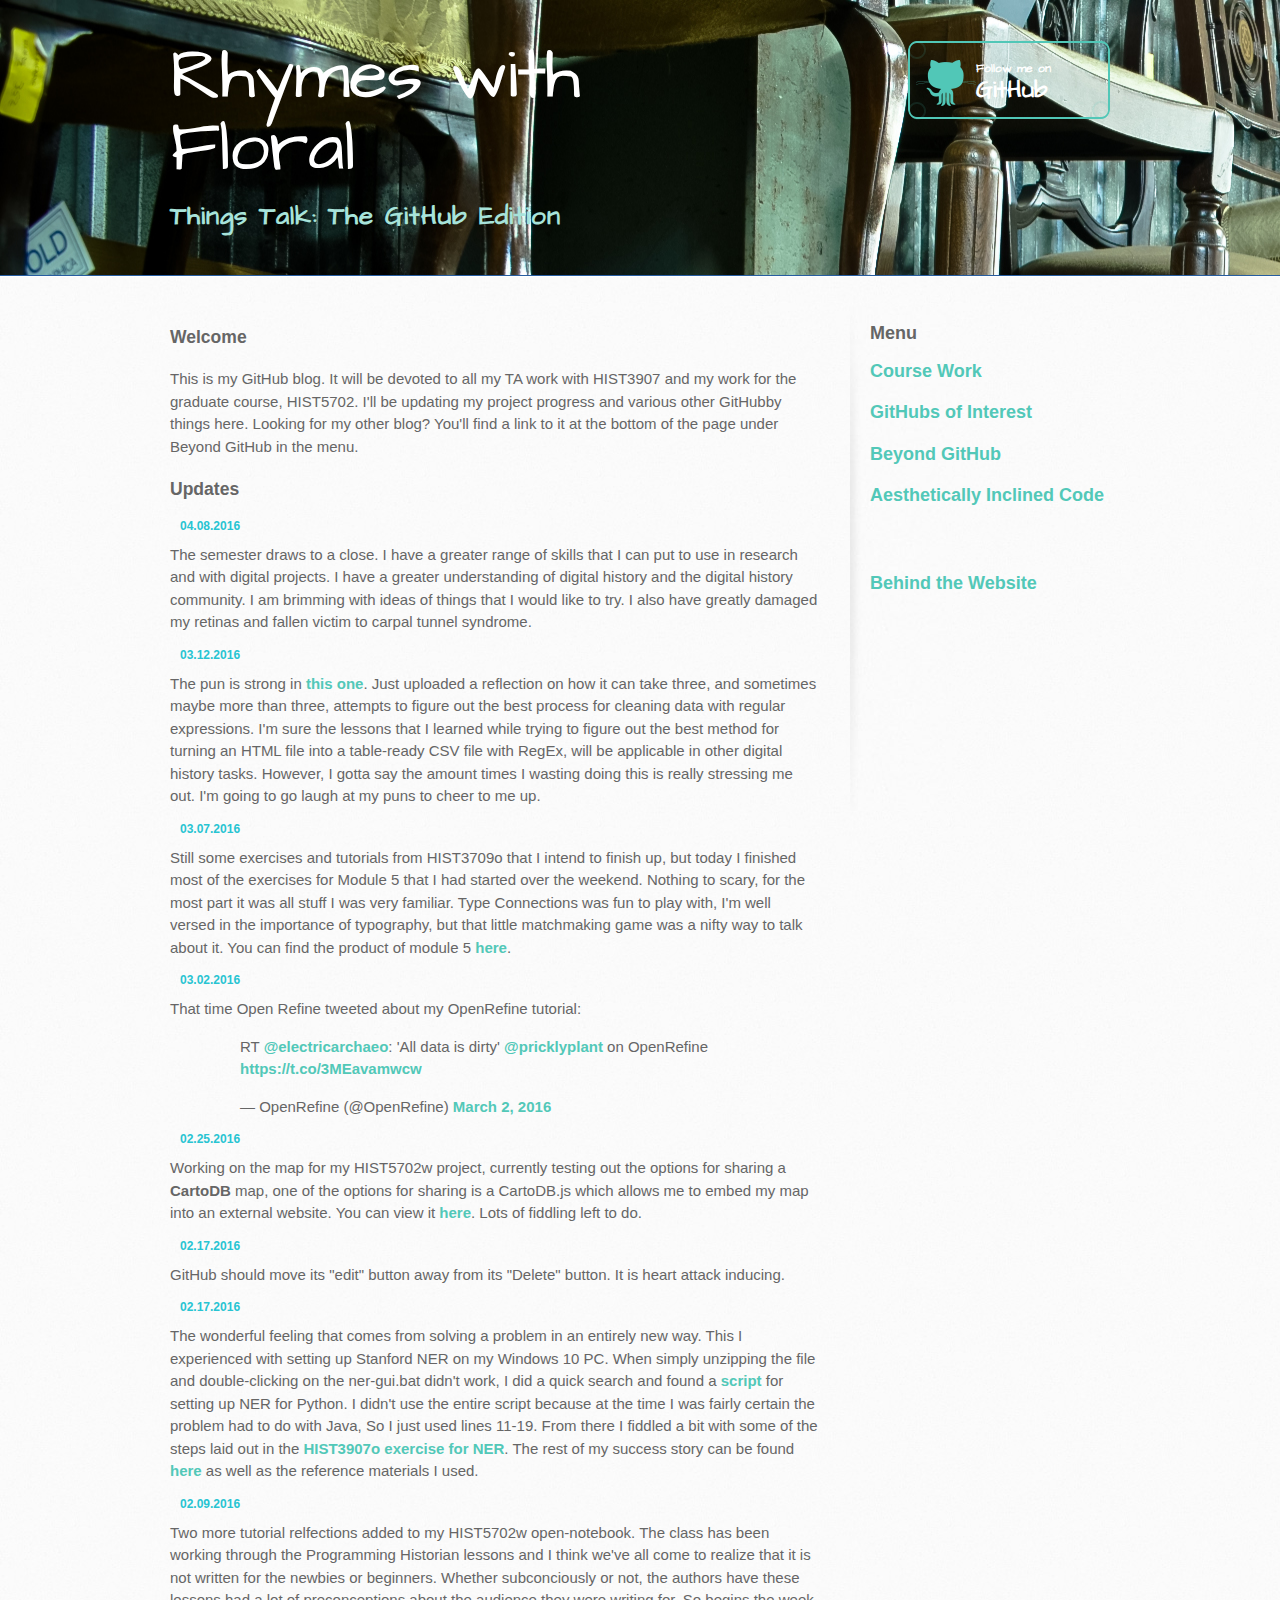
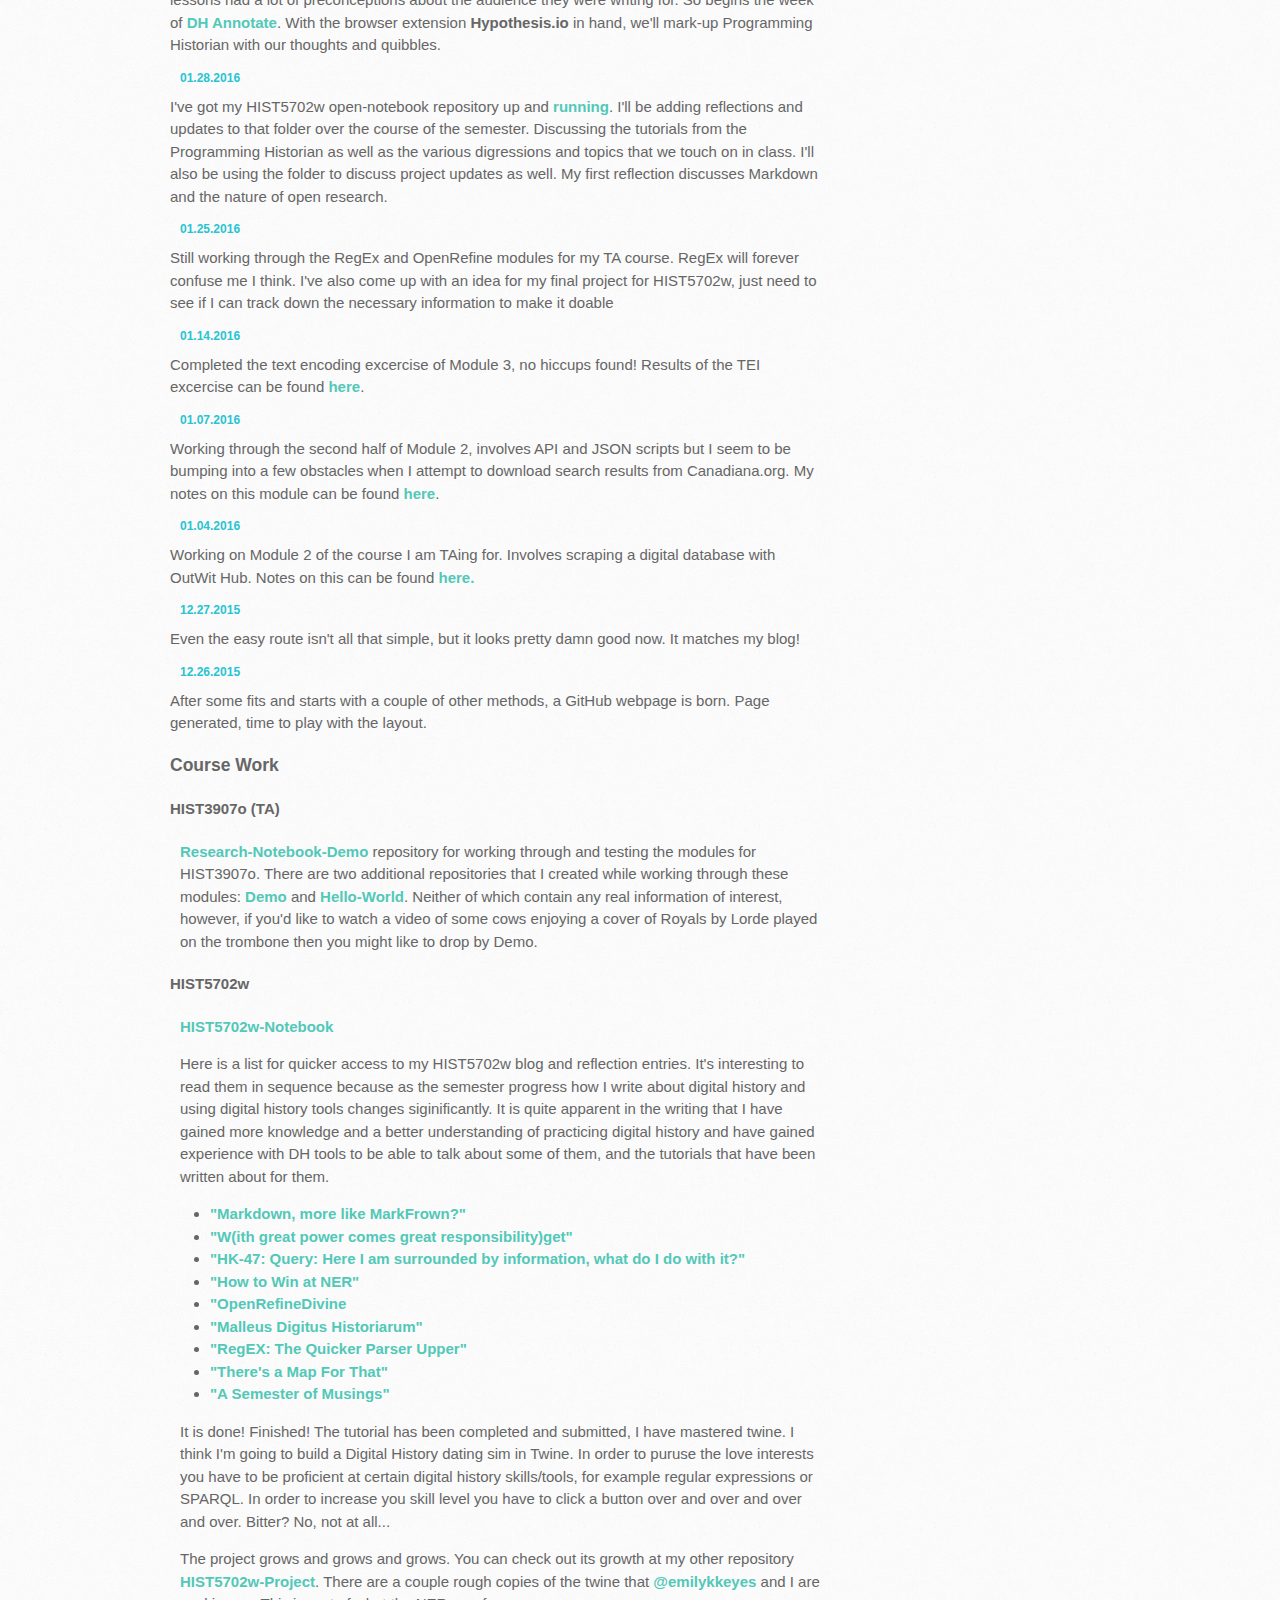
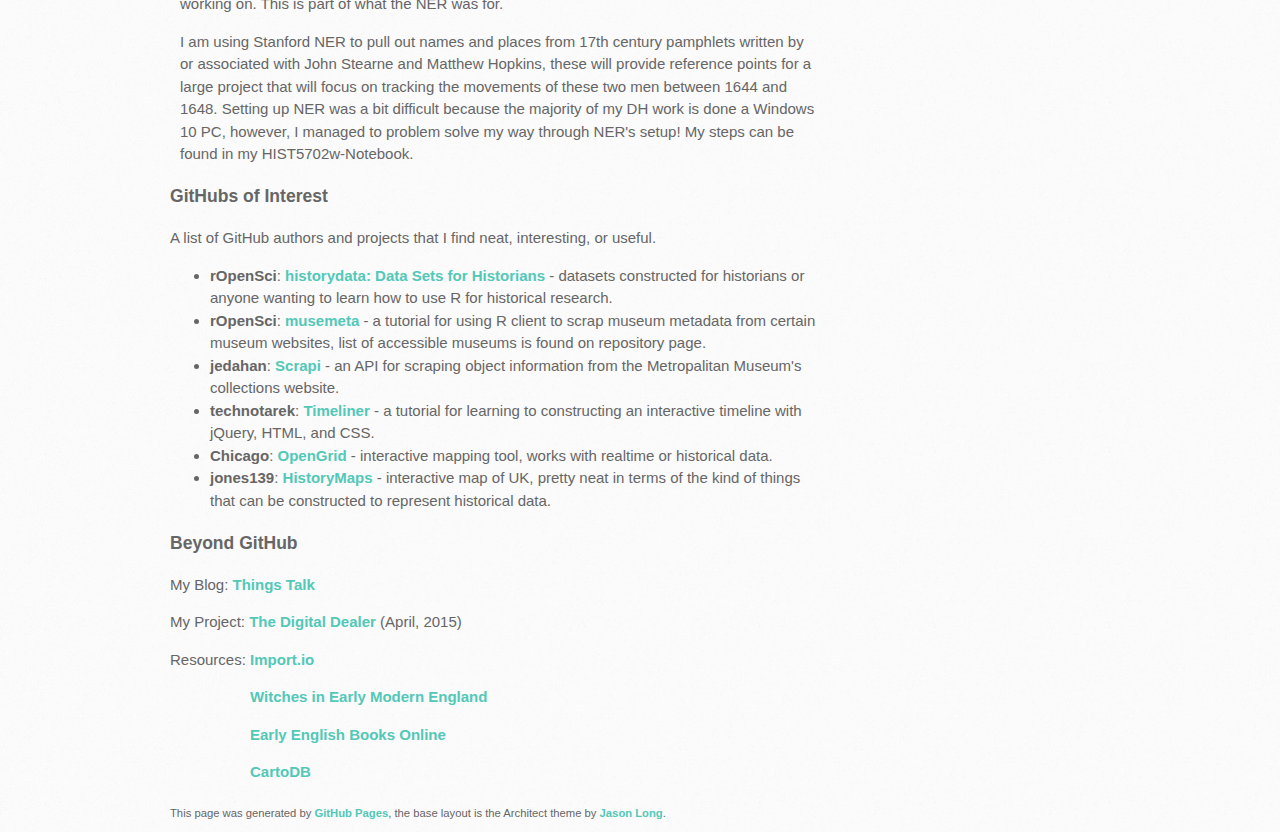
<file: index.html>
<!DOCTYPE html>
<html>
  <head>
    <meta charset='utf-8'>
    <meta http-equiv="X-UA-Compatible" content="chrome=1">
    <meta name="viewport" content="width=device-width, initial-scale=1, maximum-scale=1">
    <link href='https://fonts.googleapis.com/css?family=Architects+Daughter' rel='stylesheet' type='text/css'>
    <link rel="stylesheet" type="text/css" href="stylesheets/stylesheet.css" media="screen">
    <link rel="stylesheet" type="text/css" href="stylesheets/github-light.css" media="screen">
    <link rel="stylesheet" type="text/css" href="stylesheets/print.css" media="print">

    <!--[if lt IE 9]>
    <script src="//html5shiv.googlecode.com/svn/trunk/html5.js"></script>
    <![endif]-->

    <title>Rhymes with Floral by rhymeswithfloral</title>
  </head>

  <body>
    <header>
      <div class="inner">
        <h1>Rhymes with Floral</h1>
        <h2>Things Talk: The GitHub Edition</h2>
        <a href="https://github.com/rhymeswithfloral" class="button"><small>Follow me on</small> GitHub</a>
      </div>
    </header>

    <div id="content-wrapper">
      <div class="inner clearfix">
        <section id="main-content">
          <h3>
<a id="welcome" class="anchor" href="#welcome" aria-hidden="true"><span class="octicon octicon-link"></span></a>Welcome</h3>

<p>This is my GitHub blog. It will be devoted to all my TA work with HIST3907 and my work for the graduate course, HIST5702. I'll be updating my project progress and various other GitHubby things here. Looking for my other blog? You'll find a link to it at the bottom of the page under Beyond GitHub in the menu.</p>

<h3>
<a id="Updates" class="anchor" href="#updates" aria-hidden="true"><span class="octicon octicon-link"></span></a>Updates</h3>
  <strong><p class="update">04.08.2016</p></strong>
  <p>The semester draws to a close. I have a greater range of skills that I can put to use in research and with digital projects. I have a greater understanding of digital history and the digital history community. I am brimming with ideas of things that I would like to try. I also have greatly damaged my retinas and fallen victim to carpal tunnel syndrome.</p>
  <strong><p class="update">03.12.2016</p></strong>
  <p>The pun is strong in <a href="https://github.com/rhymeswithfloral/hist5702w_notebook/blob/master/RegEx_TheDigitalSwiffer.md">this one</a>. Just uploaded a reflection on how it can take three, and sometimes maybe more than three, attempts to figure out the best process for cleaning data with regular expressions. I'm sure the lessons that I learned while trying to figure out the best method for turning an HTML file into a table-ready CSV file with RegEx, will be applicable in other digital history tasks. However, I gotta say the amount times I wasting doing this is really stressing me out. I'm going to go laugh at my puns to cheer to me up.</p>
  <strong><p class="update">03.07.2016</p></strong>
  <p>Still some exercises and tutorials from HIST3709o that I intend to finish up, but today I finished most of the exercises for Module 5 that I had started over the weekend. Nothing to scary, for the most part it was all stuff I was very familiar. Type Connections was fun to play with, I'm well versed in the importance of typography, but that little matchmaking game was a nifty way to talk about it. You can find the product of module 5 <a href="myfontchoice2.html">here</a>.</p>
  <strong><p class="update">03.02.2016</p></strong>
  <p>That time Open Refine tweeted about my OpenRefine tutorial:</p>
  <div style="margin-left:30px;"><blockquote class="twitter-tweet" data-lang="en"><p lang="en" dir="ltr">RT <a href="https://twitter.com/electricarchaeo">@electricarchaeo</a>: &#39;All data is dirty&#39; <a href="https://twitter.com/pricklyplant">@pricklyplant</a> on OpenRefine <a href="https://t.co/3MEavamwcw">https://t.co/3MEavamwcw</a></p>&mdash; OpenRefine (@OpenRefine) <a href="https://twitter.com/OpenRefine/status/705072905449775104">March 2, 2016</a></blockquote>
<script async src="//platform.twitter.com/widgets.js" charset="utf-8"></script></div>
  <strong><p class="update">02.25.2016</p></strong>
  <p>Working on the map for my HIST5702w project, currently testing out the options for sharing a <b>CartoDB</b> map, one of the options for sharing is a CartoDB.js which allows me to embed my map into an external website. You can view it <a href="\hist5702w_cartoDB.html">here</a>. Lots of fiddling left to do.</p>
  <strong><p class="update">02.17.2016</p></strong>
  <p>GitHub should move its "edit" button away from its "Delete" button. It is heart attack inducing.</p>
  <strong><p class="update">02.17.2016</p></strong>
   <p>The wonderful feeling that comes from solving a problem in an entirely new way. This I experienced with setting up Stanford NER on my Windows 10 PC. When simply unzipping the file and double-clicking on the <i></i>ner-gui.bat</i> didn't work, I did a quick search and found a <a href="https://gist.github.com/troyane/c9355a3103ea08679baf">script</a> for setting up NER for Python. I didn't use the entire script because at the time I was fairly certain the problem had to do with Java, So I just used lines 11-19. From there I fiddled a bit with some of the steps laid out in the <a href="http://workbook.craftingdigitalhistory.ca/supporting%20materials/ner/#pc-users">HIST3907o exercise for NER</a>. The rest of my success story can be found <a href="https://github.com/rhymeswithfloral/hist5702w_notebook/WinningNER.md">here</a> as well as the reference materials I used.</p>
  <strong><p class="update">02.09.2016</p></strong>
    <p>Two more tutorial relfections added to my HIST5702w open-notebook. The class has been working through the Programming Historian lessons and I think we've all come to realize that it is not written for the newbies or beginners. Whether subconciously or not, the authors have these lessons had a lot of preconceptions about the audience they were writing for. So begins the week of <a href="http://electricarchaeology.ca/2016/02/02/can-we-fix-it-yes-we-can/" alt="Can we fix it? Yes, we can!"> DH Annotate</a>. With the browser extension <b>Hypothesis.io</b> in hand, we'll mark-up Programming Historian with our thoughts and quibbles.</p>
  <strong><p class="update">01.28.2016</p></strong>
    <p>I've got my HIST5702w open-notebook repository up and <a href="https://github.com/rhymeswithfloral/hist5702w_notebook/">running</a>. I'll be adding reflections and updates to that folder over the course of the semester. Discussing the tutorials from the Programming Historian as well as the various digressions and topics that we touch on in class. I'll also be using the folder to discuss project updates as well. My first reflection discusses Markdown and the nature of open research.</p>
  <strong><p class="update">01.25.2016</p></strong>
    <p>Still working through the RegEx and OpenRefine modules for my TA course. RegEx will forever confuse me I think. I've also come up with an idea for my final project for HIST5702w, just need to see if I can track down the necessary information to make it doable</p>
  <strong><p class="update">01.14.2016</p></strong>
    <p>Completed the text encoding excercise of Module 3, no hiccups found! Results of the TEI excercise can be found <a href="/research-notebook-demo/Module3-TEI-hist3907/Transcription_Binnsvol013-005_10.xml">here</a>.
  <strong><p class="update">01.07.2016</p></strong>
    <p>Working through the second half of Module 2, involves API and JSON scripts but I seem to be bumping into a few obstacles when I attempt to download search results from Canadiana.org. My notes on this module can be found <a href="http://rhymeswithfloral.github.io/CanadianaAPI_notes.html">here</a>.</p>
  <strong><p class="update">01.04.2016</p></strong>
    <p>Working on Module 2 of the course I am TAing for. Involves scraping a digital database with OutWit Hub. Notes on this can be found <a href="CWGCRecordSearch_notes.html">here.</a></p>
  <strong><p class="update">12.27.2015</p></strong>
    <p>Even the easy route isn't all that simple, but it looks pretty damn good now. It matches my blog!</p>
  <strong><p class="update">12.26.2015</p></strong>
    <p>After some fits and starts with a couple of other methods, a GitHub webpage is born. Page generated, time to play with the layout.</p>

<h3>
<a id="course-work" class="anchor" href="#course-work" aria-hidden="true"><span class="octicon octicon-link"></span></a>Course Work</h3>
  <h4>HIST3907o (TA)</h4>
    <p class="work"><a href="https://github.com/rhymeswithfloral/research-notebook-demo">Research-Notebook-Demo</a> repository for working through and testing the modules for HIST3907o. There are two additional repositories that I created while working through these modules: <a href="https://github.com/rhymeswithfloral/demo">Demo</a> and <a href="https://github.com/rhymeswithfloral/hello-world">Hello-World</a>. Neither of which contain any real information of interest, however, if you'd like to watch a video of some cows enjoying a cover of Royals by Lorde played on the trombone then you might like to drop by Demo.</p>
  <h4>HIST5702w</h4>
    <p class="work"><a href="https://github.com/rhymeswithfloral/hist5702w_notebook/">HIST5702w-Notebook</a></p>
    <p class="work">Here is a list for quicker access to my HIST5702w blog and reflection entries. It's interesting to read them in sequence because as the semester progress how I write about digital history and using digital history tools changes siginificantly. It is quite apparent in the writing that I have gained more knowledge and a better understanding of practicing digital history and have gained experience with DH tools to be able to talk about some of them, and the tutorials that have been written about for them.
    <ul>
      <li><a href="https://github.com/rhymeswithfloral/hist5702w_notebook/blob/master/TutReflection_1.md">"Markdown, more like MarkFrown?"</a></li>
      <li><a href="https://github.com/rhymeswithfloral/hist5702w_notebook/blob/master/TutReflection_2.md">"W(ith great power comes great responsibility)get"</a></li>
      <li><a href="https://github.com/rhymeswithfloral/hist5702w_notebook/blob/master/TutReflection_3_withSWKOTOR.md">"HK-47: Query: Here I am surrounded by information, what do I do with it?"</a></li>
      <li><a href="https://github.com/rhymeswithfloral/hist5702w_notebook/blob/master/WinningNER.md">"How to Win at NER"</a></li>
      <li><a href="https://github.com/rhymeswithfloral/hist5702w_notebook/blob/master/TutReflection_4.md">"Open<strikeout>Refine</strikeout>Divine</a></li>
      <li><a href="https://github.com/rhymeswithfloral/hist5702w_notebook/blob/master/Reflections_5.md">"Malleus Digitus Historiarum"</a></li>
      <li><a href="https://github.com/rhymeswithfloral/hist5702w_notebook/blob/master/RegEx_TheDigitalSwiffer.md">"RegEX: The Quicker Parser Upper"</a></li>
      <li><a href="https://github.com/rhymeswithfloral/hist5702w_notebook/blob/master/MapForThat.md">"There's a Map For That"</a></li>
      <li><a href="https://github.com/rhymeswithfloral/hist5702w_notebook/blob/master/HIST5702w_Musings.md">"A Semester of Musings"</a></li>
    </ul>
    <p class="work">It is done! Finished! The tutorial has been completed and submitted, I have mastered twine. I think I'm going to build a Digital History dating sim in Twine. In order to puruse the love interests you have to be proficient at certain digital history skills/tools, for example regular expressions or SPARQL. In order to increase you skill level you have to click a button over and over and over and over. Bitter? No, not at all...</p> 
    <p class="work">The project grows and grows and grows. You can check out its growth at my other repository <a href="https://github.com/rhymeswithfloral/hist5702w_project">HIST5702w-Project</a>. There are a couple rough copies of the twine that <a href="https://github.com/emilykkeyes">@emilykkeyes</a> and I are working on. This is part of what the NER was for.</p>
    <p class="work">I am using Stanford NER to pull out names and places from 17th century pamphlets written by or associated with John Stearne and Matthew Hopkins, these will provide reference points for a large project that will focus on tracking the movements of these two men between 1644 and 1648. Setting up NER was a bit difficult because the majority of my DH work is done a Windows 10 PC, however, I managed to problem solve my way through NER's setup! My steps can be found in my HIST5702w-Notebook.</p>
<h3>
<a id="interesting-projects" class="anchor" href="#interesting-projects" aria-hidden="true"><span class="octicon octicon-link"></span></a>GitHubs of Interest</h3>
    <p>A list of GitHub authors and projects that I find neat, interesting, or useful.</p>
<ul>
<li><b>rOpenSci</b>: <a href="https://github.com/ropensci/historydata">historydata: Data Sets for Historians</a> - datasets constructed for historians or anyone wanting to learn how to use R for historical research.</li>
<li><b>rOpenSci</b>: <a href="https://github.com/ropensci/musemeta">musemeta</a> - a tutorial for using R client to scrap museum metadata from certain museum websites, list of accessible museums is found on repository page.</li>
<li><b>jedahan</b>: <a href="https://github.com/jedahan/collections-api">Scrapi</a> - an API for scraping object information from the Metropalitan Museum's collections website.</li>
<li><b>technotarek</b>: <a href="https://github.com/technotarek/timeliner">Timeliner</a> - a tutorial for learning to constructing an interactive timeline with jQuery, HTML, and CSS.</li>
<li><b>Chicago</b>: <a href="https://github.com/Chicago/opengrid">OpenGrid</a> - interactive mapping tool, works with realtime or historical data.</li>
<li><b>jones139</b>: <a href="https://github.com/jones139/HistoryMap">HistoryMaps</a> - interactive map of UK, pretty neat in terms of the kind of things that can be constructed to represent historical data.</li></ul>
<h3>
<a id="beyond" class="anchor" href="#beyond" aria-hidden="true"><span class="octicon octicon-link"></span></a>Beyond GitHub</h3>

    <p>My Blog: <a href="http://thingstalk.wordpress.com">Things Talk</a></p>
    <p>My Project: <a href="https://hist4805digitaldealer.wordpress.com/">The Digital Dealer</a> (April, 2015)</p>
    <p>Resources: <a href="http://import.io">Import.io</a></p>
    <p style="padding-left:80px;"><a href="http://witching.org/">Witches in Early Modern England</a></p>
    <p style="padding-left:80px;"><a href="http://eebo.chadwyck.com/home">Early English Books Online</a></p>
    <p style="padding-left:80px;"><a href="https://cartodb.com/">CartoDB</a></p>
<footer>
  <section id="footer">
              <sub>This page was generated by <a href="https://pages.github.com">GitHub Pages</a>, the base layout is the Architect theme by <a href="https://twitter.com/jasonlong">Jason Long</a>.</p>
</footer>
        </section>
        <aside id="sidebar">
          <h2> Menu </h2>
          <h2><p><a href="/#course-work">Course Work</a></p>
          <p><a href="/#interesting-projects">GitHubs of Interest</a></p>
          <p><a href="/#beyond">Beyond GitHub</a></p>
          <p><a href="myfontchoice2.html">Aesthetically Inclined Code</a></p>
          <br>
          <br>
          <p><a href="https://github.com/rhymeswithfloral/rhymeswithfloral.github.io">Behind the Website</a></p></h2>
   </aside>
        </div>
    </div>


  </body>
</html>
</file>
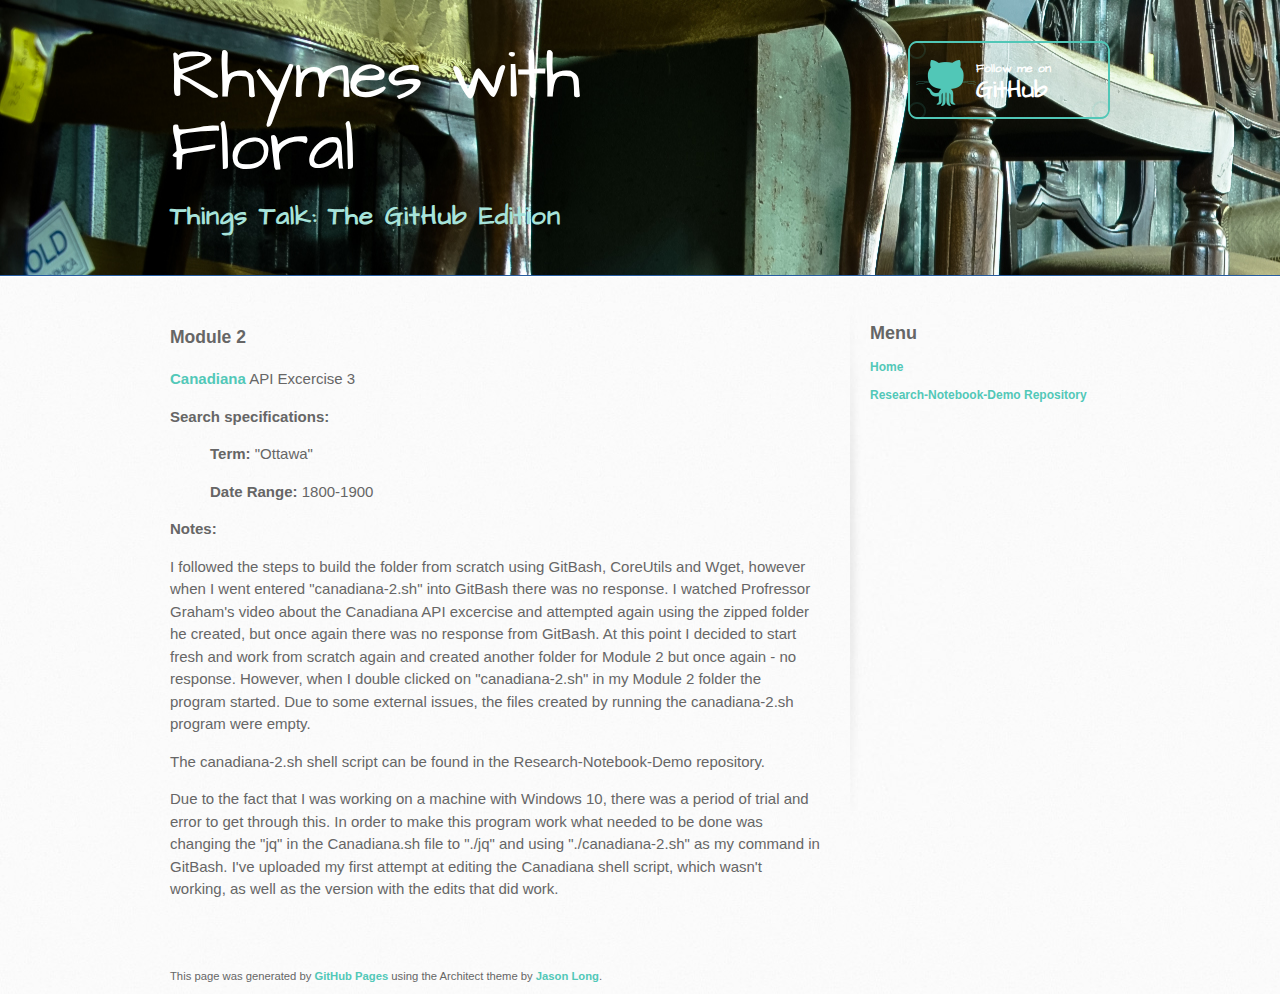
<file: CanadianaAPI_notes.html>
<!DOCTYPE html>
<html>
  <head>
    <meta charset='utf-8'>
    <meta http-equiv="X-UA-Compatible" content="chrome=1">
    <meta name="viewport" content="width=device-width, initial-scale=1, maximum-scale=1">
    <link href='https://fonts.googleapis.com/css?family=Architects+Daughter' rel='stylesheet' type='text/css'>
    <link rel="stylesheet" type="text/css" href="stylesheets/stylesheet.css" media="screen">
    <link rel="stylesheet" type="text/css" href="stylesheets/github-light.css" media="screen">
    <link rel="stylesheet" type="text/css" href="stylesheets/print.css" media="print">

    <!--[if lt IE 9]>
    <script src="//html5shiv.googlecode.com/svn/trunk/html5.js"></script>
    <![endif]-->

    <title>Rhymes with Floral by rhymeswithfloral</title>
  </head>

  <body>
    <header>
      <div class="inner">
        <h1>Rhymes with Floral</h1>
        <h2>Things Talk: The GitHub Edition</h2>
        <a href="https://github.com/rhymeswithfloral" class="button"><small>Follow me on</small> GitHub</a>
      </div>
    </header>
    <div id="content-wrapper">
      <div class="inner clearfix">
        <section id="main-content">
          <h3>Module 2</h3>
            <p><strong><a href="http://eco.canadiana.ca/"<strong>Canadiana</strong></a> API Excercise 3</p>
            <p><strong>Search specifications:</strong></p>
              <p style="margin-left: 40px"><strong>Term:</strong> "Ottawa"</p>
              <p style="margin-left: 40px"><strong>Date Range:</strong> 1800-1900</p>
        <p><strong>Notes:</strong></p>
        <p>I followed the steps to build the folder from scratch using GitBash, CoreUtils and Wget, however when I went entered "canadiana-2.sh" into GitBash there was no response.
        I watched Profressor Graham's video about the Canadiana API excercise and attempted again using the zipped folder he created, but once again there was no response from GitBash.
        At this point I decided to start fresh and work from scratch again and created another folder for Module 2 but once again - no response.
        However, when I double clicked on "canadiana-2.sh" in my Module 2 folder the program started. Due to some external issues, the files created by running the canadiana-2.sh program were empty.</p>
        <p>The canadiana-2.sh shell script can be found in the Research-Notebook-Demo repository.</p>
        <p>Due to the fact that I was working on a machine with Windows 10, there was a period of trial and error to get through this.
        In order to make this program work what needed to be done was changing the "jq" in the Canadiana.sh file to "./jq" and using "./canadiana-2.sh" as my command in GitBash.
        I've uploaded my first attempt at editing the Canadiana shell script, which wasn't working, as well as the version with the edits that did work.</p>
        <br>
        <br>

        <footer>
          <section id="footer">
                      <sub>This page was generated by <a href="https://pages.github.com">GitHub Pages</a> using the Architect theme by <a href="https://twitter.com/jasonlong">Jason Long</a>.</p></sub>
                  </section>
        </footer>
                </section>
                <aside id="sidebar">
                  <h2> Menu </h2>
                    <a href="http://rhymeswithfloral.github.io/index.html"<p>Home</p></a>
                    <a href="https://github.com/rhymeswithfloral/research-notebook-demo.git"><p>Research-Notebook-Demo Repository</p></a>
           </aside>
                </div>
            </div>


          </body>
        </html>
</file>
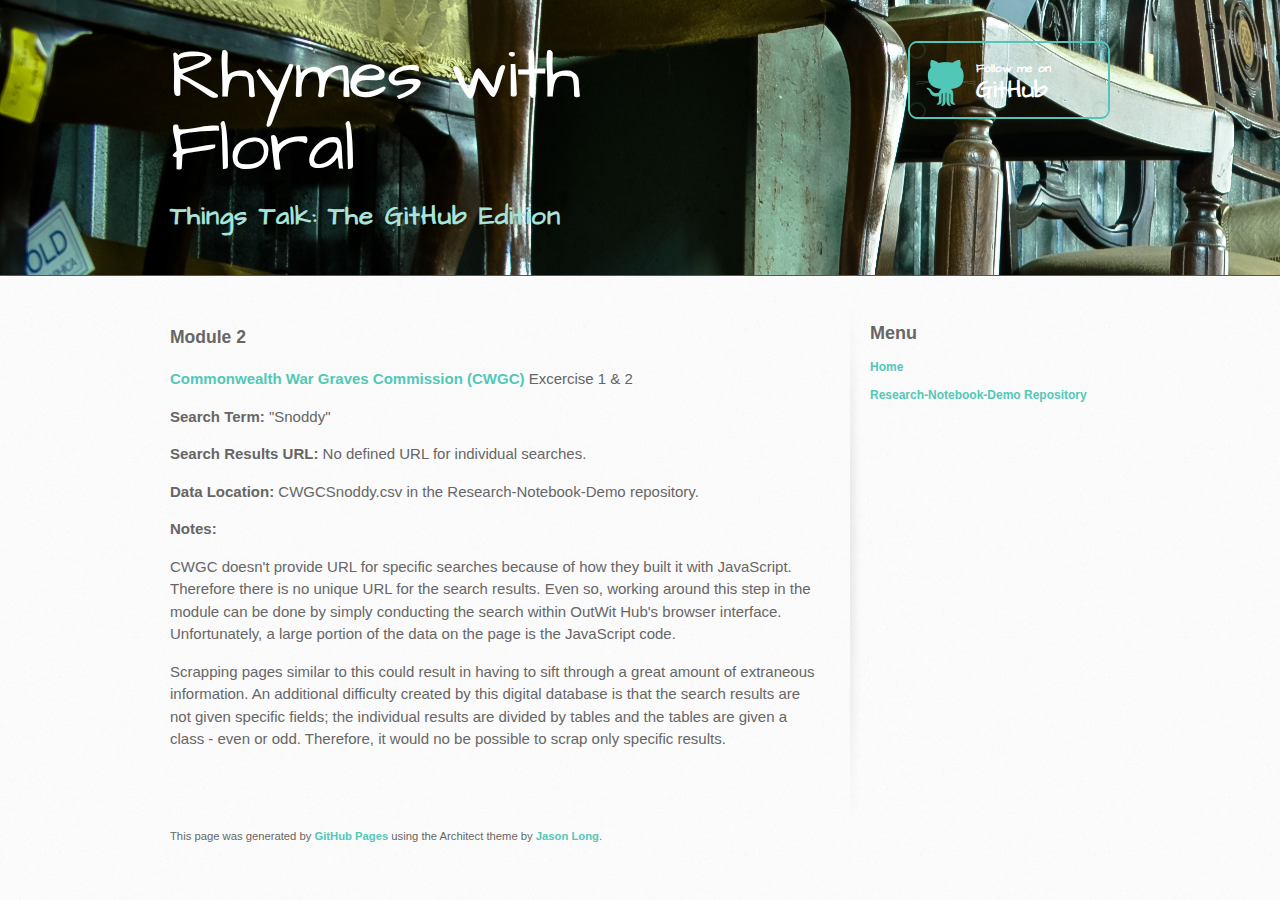
<file: CWGCRecordSearch_notes.html>
<html>
<head>
  <meta charset='utf-8'>
  <meta http-equiv="X-UA-Compatible" content="chrome=1">
  <meta name="viewport" content="width=device-width, initial-scale=1, maximum-scale=1">
  <link href='https://fonts.googleapis.com/css?family=Architects+Daughter' rel='stylesheet' type='text/css'>
  <link rel="stylesheet" type="text/css" href="stylesheets/stylesheet.css" media="screen">
  <link rel="stylesheet" type="text/css" href="stylesheets/github-light.css" media="screen">
  <link rel="stylesheet" type="text/css" href="stylesheets/print.css" media="print">

  <!--[if lt IE 9]>
  <script src="//html5shiv.googlecode.com/svn/trunk/html5.js"></script>
  <![endif]-->
  <title></title>
</head>
<body>
  <header>
    <div class="inner">
      <h1>Rhymes with Floral</h1>
      <h2>Things Talk: The GitHub Edition</h2>
      <a href="https://github.com/rhymeswithfloral.io/index.html" class="button"><small>Follow me on</small> GitHub</a>
    </div>
  </header>
  <div id="content-wrapper">
    <div class="inner clearfix">
      <section id="main-content">
        <h3>
<p>Module 2</p></h3>
<p><strong><a href="http://www.cwgc.org/find-war-dead.aspx"<strong>Commonwealth War Graves Commission (CWGC)</strong></a> Excercise 1 & 2</p>
<p><strong>Search Term:</strong> "Snoddy"</p>
<p><strong>Search Results URL:</strong> No defined URL for individual searches.</p>
<p><strong>Data Location:</strong> CWGCSnoddy.csv in the Research-Notebook-Demo repository.</p>


<p><strong>Notes:</strong></p>
<p>CWGC doesn't provide URL for specific searches because of how they built it with JavaScript. Therefore there is no unique URL for the search results. Even so, working around this step in the module can be done by simply conducting the search within OutWit Hub's browser interface. Unfortunately, a large portion of the data on the page is the JavaScript code.</p>
<p>Scrapping pages similar to this could result in having to sift through a great amount of extraneous information. An additional difficulty created by this digital database is that the search results are not given specific fields; the individual results are divided by tables and the tables are given a class - even or odd. Therefore, it would no be possible to scrap only specific results.</p>
<br>
<br>
<br>
<footer>
  <section id="footer">
              <sub>This page was generated by <a href="https://pages.github.com">GitHub Pages</a> using the Architect theme by <a href="https://twitter.com/jasonlong">Jason Long</a>.</p></sub>
</section>
</footer>
</section>
<aside id="sidebar">
  <h2> Menu </h2>
  <a href="http://rhymeswithfloral.github.io/index.html"<p>Home</p></a>
  <a href="https://github.com/rhymeswithfloral/research-notebook-demo.git"><p>Research-Notebook-Demo Repository</p></a>
</aside>
</div>
</div>


</body>
</html>
</file>
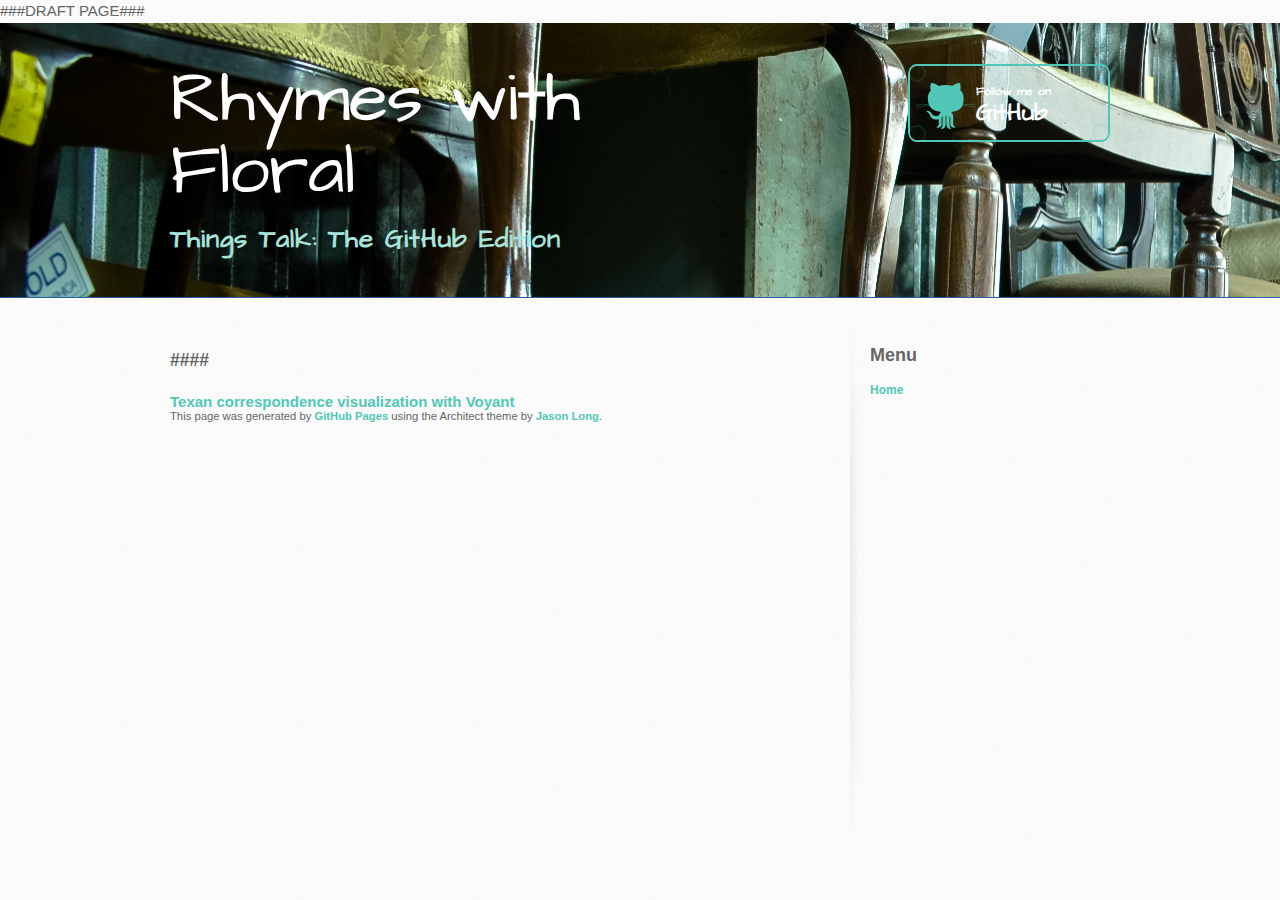
<file: TexanCorrespondence.html>
###DRAFT PAGE###
<!DOCTYPE html>
<html>
  <head>
    <meta charset='utf-8'>
    <meta http-equiv="X-UA-Compatible" content="chrome=1">
    <meta name="viewport" content="width=device-width, initial-scale=1, maximum-scale=1">
    <link href='https://fonts.googleapis.com/css?family=Architects+Daughter' rel='stylesheet' type='text/css'>
    <link rel="stylesheet" type="text/css" href="stylesheets/stylesheet.css" media="screen">
    <link rel="stylesheet" type="text/css" href="stylesheets/github-light.css" media="screen">
    <link rel="stylesheet" type="text/css" href="stylesheets/print.css" media="print">

    <!--[if lt IE 9]>
    <script src="//html5shiv.googlecode.com/svn/trunk/html5.js"></script>
    <![endif]-->

    <title>Rhymes with Floral by rhymeswithfloral</title>
  </head>

  <body>
    <header>
      <div class="inner">
        <h1>Rhymes with Floral</h1>
        <h2>Things Talk: The GitHub Edition</h2>
        <a href="https://github.com/rhymeswithfloral" class="button"><small>Follow me on</small> GitHub</a>
      </div>
    </header>

    <div id="content-wrapper">
      <div class="inner clearfix">
        <section id="main-content">
        <h3><a id="###" class="anchor" href="#####" aria-hidden="true"><span class="octicon octicon-link"></span></a> #### </h3>
        <p>
        </p>
<a href="http://voyant-tools.org/tool/Knots/?corpus=1454010614354.6498&type=james&type=jones&type=anson&type=ashbel&type=smith&type=williams&type=williams&type=henderson&type=secretary&type=secretary&type=stewart&type=stewart&type=johnston&type=johnston&type=aberdeen&type=aberdeen&type=hamilton&type=hamilton&docId=d1453957761030.41af0265-48c7-5f85-1c74-e809c3f9d993&interval=120&startAngle=150&angleIncrement=40&typeFilter=james&typeFilter=jones&typeFilter=anson&typeFilter=smith&typeFilter=williams&typeFilter=henderson&typeFilter=secretary&typeFilter=stewart&typeFilter=johnston&typeFilter=aberdeen&typeFilter=hamilton">Texan correspondence visualization with Voyant</a>
        <footer>
          <section id="footer">
                      <sub>This page was generated by <a href="https://pages.github.com">GitHub Pages</a> using the Architect theme by <a href="https://twitter.com/jasonlong">Jason Long</a>.</p></sub>
                  </section>
        </footer>
                </section>
                <aside id="sidebar">
                  <h2> Menu </h2>
                    <a href="http://rhymeswithfloral.github.io/index.html"<p>Home</p></a>
           </aside>
                </div>
            </div>


          </body>
        </html>
</file>
<file: stylesheets/github-light.css>
/*
   Copyright 2014 GitHub Inc.

   Licensed under the Apache License, Version 2.0 (the "License");
   you may not use this file except in compliance with the License.
   You may obtain a copy of the License at

       http://www.apache.org/licenses/LICENSE-2.0

   Unless required by applicable law or agreed to in writing, software
   distributed under the License is distributed on an "AS IS" BASIS,
   WITHOUT WARRANTIES OR CONDITIONS OF ANY KIND, either express or implied.
   See the License for the specific language governing permissions and
   limitations under the License.

*/

.pl-c /* comment */ {
  color: #969896;
}

.pl-c1      /* constant, markup.raw, meta.diff.header, meta.module-reference, meta.property-name, support, support.constant, support.variable, variable.other.constant */,
.pl-s .pl-v /* string variable */ {
  color: #0086b3;
}

.pl-e  /* entity */,
.pl-en /* entity.name */ {
  color: #795da3;
}

.pl-s .pl-s1 /* string source */,
.pl-smi      /* storage.modifier.import, storage.modifier.package, storage.type.java, variable.other, variable.parameter.function */ {
  color: #333;
}

.pl-ent /* entity.name.tag */ {
  color: #63a35c;
}

.pl-k /* keyword, storage, storage.type */ {
  color: #a71d5d;
}

.pl-pds              /* punctuation.definition.string, string.regexp.character-class */,
.pl-s                /* string */,
.pl-s .pl-pse .pl-s1 /* string punctuation.section.embedded source */,
.pl-sr               /* string.regexp */,
.pl-sr .pl-cce       /* string.regexp constant.character.escape */,
.pl-sr .pl-sra       /* string.regexp string.regexp.arbitrary-repitition */,
.pl-sr .pl-sre       /* string.regexp source.ruby.embedded */ {
  color: #183691;
}

.pl-v /* variable */ {
  color: #ed6a43;
}

.pl-id /* invalid.deprecated */ {
  color: #b52a1d;
}

.pl-ii /* invalid.illegal */ {
  background-color: #b52a1d;
  color: #f8f8f8;
}

.pl-sr .pl-cce /* string.regexp constant.character.escape */ {
  color: #63a35c;
  font-weight: bold;
}

.pl-ml /* markup.list */ {
  color: #693a17;
}

.pl-mh        /* markup.heading */,
.pl-mh .pl-en /* markup.heading entity.name */,
.pl-ms        /* meta.separator */ {
  color: #1d3e81;
  font-weight: bold;
}

.pl-mq /* markup.quote */ {
  color: #008080;
}

.pl-mi /* markup.italic */ {
  color: #333;
  font-style: italic;
}

.pl-mb /* markup.bold */ {
  color: #333;
  font-weight: bold;
}

.pl-md /* markup.deleted, meta.diff.header.from-file */ {
  background-color: #ffecec;
  color: #bd2c00;
}

.pl-mi1 /* markup.inserted, meta.diff.header.to-file */ {
  background-color: #eaffea;
  color: #55a532;
}

.pl-mdr /* meta.diff.range */ {
  color: #795da3;
  font-weight: bold;
}

.pl-mo /* meta.output */ {
  color: #1d3e81;
}
</file>
<file: stylesheets/print.css>
html, body, div, span, applet, object, iframe,
h1, h2, h3, h4, h5, h6, p, blockquote, pre,
a, abbr, acronym, address, big, cite, code,
del, dfn, em, img, ins, kbd, q, s, samp,
small, strike, strong, sub, sup, tt, var,
b, u, i, center,
dl, dt, dd, ol, ul, li,
fieldset, form, label, legend,
table, caption, tbody, tfoot, thead, tr, th, td,
article, aside, canvas, details, embed,
figure, figcaption, footer, header, hgroup,
menu, nav, output, ruby, section, summary,
time, mark, audio, video {
  padding: 0;
  margin: 0;
  font: inherit;
  font-size: 100%;
  vertical-align: baseline;
  border: 0;
}
/* HTML5 display-role reset for older browsers */
article, aside, details, figcaption, figure,
footer, header, hgroup, menu, nav, section {
  display: block;
}
body {
  line-height: 1;
}
ol, ul {
  list-style: none;
}
blockquote, q {
  quotes: none;
}
blockquote:before, blockquote:after,
q:before, q:after {
  content: '';
  content: none;
}
table {
  border-spacing: 0;
  border-collapse: collapse;
}
body {
  font-family: 'Helvetica Neue', Helvetica, Arial, serif;
  font-size: 13px;
  line-height: 1.5;
  color: #000;
}

a {
  font-weight: bold;
  color: #d5000d;
}

header {
  padding-top: 35px;
  padding-bottom: 10px;
}

header h1 {
  font-size: 48px;
  font-weight: bold;
  line-height: 1.2;
  color: #303030;
  letter-spacing: -1px;
}

header h2 {
  font-size: 24px;
  font-weight: normal;
  line-height: 1.3;
  color: #aaa;
  letter-spacing: -1px;
}
#downloads {
  display: none;
}
#main_content {
  padding-top: 20px;
}

code, pre {
  margin-bottom: 30px;
  font-family: Monaco, "Bitstream Vera Sans Mono", "Lucida Console", Terminal;
  font-size: 12px;
  color: #222;
}

code {
  padding: 0 3px;
}

pre {
  padding: 20px;
  overflow: auto;
  border: solid 1px #ddd;
}
pre code {
  padding: 0;
}

ul, ol, dl {
  margin-bottom: 20px;
}


/* COMMON STYLES */

table {
  width: 100%;
  border: 1px solid #ebebeb;
}

th {
  font-weight: 500;
}

td {
  font-weight: 300;
  text-align: center;
  border: 1px solid #ebebeb;
}

form {
  padding: 20px;
  background: #f2f2f2;

}


/* GENERAL ELEMENT TYPE STYLES */

h1 {
  font-size: 2.8em;
}

h2 {
  margin-bottom: 8px;
  font-size: 22px;
  font-weight: bold;
  color: #303030;
}

h3 {
  margin-bottom: 8px;
  font-size: 18px;
  font-weight: bold;
  color: #d5000d;
}

h4 {
  font-size: 16px;
  font-weight: bold;
  color: #303030;
}

h5 {
  font-size: 1em;
  color: #303030;
}

h6 {
  font-size: .8em;
  color: #303030;
}

p {
  margin-bottom: 20px;
  font-weight: 300;
}

a {
  text-decoration: none;
}

p a {
  font-weight: 400;
}

blockquote {
  padding: 0 0 0 30px;
  margin-bottom: 20px;
  font-size: 1.6em;
  border-left: 10px solid #e9e9e9;
}

ul li {
  padding-left: 20px;
  list-style-position: inside;
  list-style: disc;
}

ol li {
  padding-left: 3px;
  list-style-position: inside;
  list-style: decimal;
}

dl dd {
  font-style: italic;
  font-weight: 100;
}

footer {
  padding-top: 20px;
  padding-bottom: 30px;
  margin-top: 40px;
  font-size: 13px;
  color: #aaa;
}

footer a {
  color: #666;
}

/* MISC */
.clearfix:after {
  display: block;
  height: 0;
  clear: both;
  visibility: hidden;
  content: '.';
}

.clearfix {display: inline-block;}
* html .clearfix {height: 1%;}
.clearfix {display: block;}
</file>
<file: stylesheets/stylesheet.css>
/*! normalize.css v3.0.2 | MIT License | git.io/normalize */

/**
 * 1. Set default font family to sans-serif.
 * 2. Prevent iOS text size adjust after orientation change, without disabling
 *    user zoom.
 */

html {
  font-family: sans-serif; /* 1 */
  -webkit-text-size-adjust: 100%; /* 2 */
  -ms-text-size-adjust: 100%; /* 2 */
}

/**
 * Remove default margin.
 */

body {
  margin: 0;
}

/* HTML5 display definitions
   ========================================================================== */

/**
 * Correct `block` display not defined for any HTML5 element in IE 8/9.
 * Correct `block` display not defined for `details` or `summary` in IE 10/11
 * and Firefox.
 * Correct `block` display not defined for `main` in IE 11.
 */

article,
aside,
details,
figcaption,
figure,
footer,
header,
hgroup,
main,
menu,
nav,
section,
summary {
  display: block;
}

/**
 * 1. Correct `inline-block` display not defined in IE 8/9.
 * 2. Normalize vertical alignment of `progress` in Chrome, Firefox, and Opera.
 */

audio,
canvas,
progress,
video {
  display: inline-block; /* 1 */
  vertical-align: baseline; /* 2 */
}

/**
 * Prevent modern browsers from displaying `audio` without controls.
 * Remove excess height in iOS 5 devices.
 */

audio:not([controls]) {
  display: none;
  height: 0;
}

/**
 * Address `[hidden]` styling not present in IE 8/9/10.
 * Hide the `template` element in IE 8/9/11, Safari, and Firefox < 22.
 */

[hidden],
template {
  display: none;
}

/* Links
   ========================================================================== */

/**
 * Remove the gray background color from active links in IE 10.
 */

a {
  background-color: transparent;
}

/**
 * Improve readability when focused and also mouse hovered in all browsers.
 */

a:active,
a:hover {
  outline: 0;
}

/* Text-level semantics
   ========================================================================== */

/**
 * Address styling not present in IE 8/9/10/11, Safari, and Chrome.
 */

abbr[title] {
  border-bottom: 1px dotted;
}

/**
 * Address style set to `bolder` in Firefox 4+, Safari, and Chrome.
 */

b,
strong {
  font-weight: bold;
}

/**
 * Address styling not present in Safari and Chrome.
 */

dfn {
  font-style: italic;
}

/**
 * Address variable `h1` font-size and margin within `section` and `article`
 * contexts in Firefox 4+, Safari, and Chrome.
 */

h1 {
  margin: 0.67em 0;
  font-size: 2em;
}

/**
 * Address styling not present in IE 8/9.
 */

mark {
  color: #000;
  background: #ff0;
}

/**
 * Address inconsistent and variable font size in all browsers.
 */

small {
  font-size: 80%;
}

/**
 * Prevent `sub` and `sup` affecting `line-height` in all browsers.
 */

sub,
sup {
  position: relative;
  font-size: 75%;
  line-height: 0;
  vertical-align: baseline;
}

sup {
  top: -0.5em;
}

sub {
  bottom: -0.25em;
}

/* Embedded content
   ========================================================================== */

/**
 * Remove border when inside `a` element in IE 8/9/10.
 */

img {
  border: 0;
}

/**
 * Correct overflow not hidden in IE 9/10/11.
 */

svg:not(:root) {
  overflow: hidden;
}

/* Grouping content
   ========================================================================== */

/**
 * Address margin not present in IE 8/9 and Safari.
 */

figure {
  margin: 1em 40px;
}

/**
 * Address differences between Firefox and other browsers.
 */

hr {
  height: 0;
  -moz-box-sizing: content-box;
  box-sizing: content-box;
}

/**
 * Contain overflow in all browsers.
 */

pre {
  overflow: auto;
}

/**
 * Address odd `em`-unit font size rendering in all browsers.
 */

code,
kbd,
pre,
samp {
  font-family: monospace, monospace;
  font-size: 1em;
}

/* Forms
   ========================================================================== */

/**
 * Known limitation: by default, Chrome and Safari on OS X allow very limited
 * styling of `select`, unless a `border` property is set.
 */

/**
 * 1. Correct color not being inherited.
 *    Known issue: affects color of disabled elements.
 * 2. Correct font properties not being inherited.
 * 3. Address margins set differently in Firefox 4+, Safari, and Chrome.
 */

button,
input,
optgroup,
select,
textarea {
  margin: 0; /* 3 */
  font: inherit; /* 2 */
  color: inherit; /* 1 */
}

/**
 * Address `overflow` set to `hidden` in IE 8/9/10/11.
 */

button {
  overflow: visible;
}

/**
 * Address inconsistent `text-transform` inheritance for `button` and `select`.
 * All other form control elements do not inherit `text-transform` values.
 * Correct `button` style inheritance in Firefox, IE 8/9/10/11, and Opera.
 * Correct `select` style inheritance in Firefox.
 */

button,
select {
  text-transform: none;
}

/**
 * 1. Avoid the WebKit bug in Android 4.0.* where (2) destroys native `audio`
 *    and `video` controls.
 * 2. Correct inability to style clickable `input` types in iOS.
 * 3. Improve usability and consistency of cursor style between image-type
 *    `input` and others.
 */

button,
html input[type="button"], /* 1 */
input[type="reset"],
input[type="submit"] {
  -webkit-appearance: button; /* 2 */
  cursor: pointer; /* 3 */
}

/**
 * Re-set default cursor for disabled elements.
 */

button[disabled],
html input[disabled] {
  cursor: default;
}

/**
 * Remove inner padding and border in Firefox 4+.
 */

button::-moz-focus-inner,
input::-moz-focus-inner {
  padding: 0;
  border: 0;
}

/**
 * Address Firefox 4+ setting `line-height` on `input` using `!important` in
 * the UA stylesheet.
 */

input {
  line-height: normal;
}

/**
 * It's recommended that you don't attempt to style these elements.
 * Firefox's implementation doesn't respect box-sizing, padding, or width.
 *
 * 1. Address box sizing set to `content-box` in IE 8/9/10.
 * 2. Remove excess padding in IE 8/9/10.
 */

input[type="checkbox"],
input[type="radio"] {
  box-sizing: border-box; /* 1 */
  padding: 0; /* 2 */
}

/**
 * Fix the cursor style for Chrome's increment/decrement buttons. For certain
 * `font-size` values of the `input`, it causes the cursor style of the
 * decrement button to change from `default` to `text`.
 */

input[type="number"]::-webkit-inner-spin-button,
input[type="number"]::-webkit-outer-spin-button {
  height: auto;
}

/**
 * 1. Address `appearance` set to `searchfield` in Safari and Chrome.
 * 2. Address `box-sizing` set to `border-box` in Safari and Chrome
 *    (include `-moz` to future-proof).
 */

input[type="search"] {
  -webkit-box-sizing: content-box; /* 2 */
  -moz-box-sizing: content-box;
  box-sizing: content-box;
  -webkit-appearance: textfield; /* 1 */
}

/**
 * Remove inner padding and search cancel button in Safari and Chrome on OS X.
 * Safari (but not Chrome) clips the cancel button when the search input has
 * padding (and `textfield` appearance).
 */

input[type="search"]::-webkit-search-cancel-button,
input[type="search"]::-webkit-search-decoration {
  -webkit-appearance: none;
}

/**
 * Define consistent border, margin, and padding.
 */

fieldset {
  padding: 0.35em 0.625em 0.75em;
  margin: 0 2px;
  border: 1px solid #c0c0c0;
}

/**
 * 1. Correct `color` not being inherited in IE 8/9/10/11.
 * 2. Remove padding so people aren't caught out if they zero out fieldsets.
 */

legend {
  padding: 0; /* 2 */
  border: 0; /* 1 */
}

/**
 * Remove default vertical scrollbar in IE 8/9/10/11.
 */

textarea {
  overflow: auto;
}

/**
 * Don't inherit the `font-weight` (applied by a rule above).
 * NOTE: the default cannot safely be changed in Chrome and Safari on OS X.
 */

optgroup {
  font-weight: bold;
}

/* Tables
   ========================================================================== */

/**
 * Remove most spacing between table cells.
 */

table {
  border-spacing: 0;
  border-collapse: collapse;
}

td,
th {
  padding: 0;
}

/* LAYOUT STYLES */
body {
  font-family: 'Helvetica Neue', Helvetica, Arial, serif;
  font-size: 15px;
  font-weight: 400;
  line-height: 1.5;
  color: #666;
  background: #fafafa url(../images/body-bg.jpg) 0 0 repeat;
}

p {
  margin-top: 0;
}
p.update {
  font-family: 'Trebuchet MS', sans-serif;
  font-size: 12px;
  font-weight:700;
  line-height: 1;
  color: #28C4D2;
  padding-left: 10px;
}
p.work {
  padding-left: 10px;
}

a {
  color: #52C8B8;
  font-weight: bold;
  text-decoration: none;
}
a:hover {
  color: #86C2BA;
}

header {
  padding-top: 40px;
  padding-bottom: 40px;
  font-family: 'Architects Daughter', 'Helvetica Neue', Helvetica, Arial, serif;
  background: #2e7bcf url(../images/githeader.jpg) 0 0 repeat-x;
  border-bottom: solid 1px #275da1;
}

header h1 {
  width: 540px;
  margin-top: 0;
  margin-bottom: 0.2em;
  font-size: 72px;
  font-weight: normal;
  line-height: 1;
  color: #fff;
  letter-spacing: -1px;
}

header h2 {
  width: 540px;
  margin-top: 0;
  margin-bottom: 0;
  font-size: 26px;
  font-weight: bold;
  line-height: 1.4;
  color: #A7E3DA;
  letter-spacing: 1px;
}

.inner {
  position: relative;
  width: 940px;
  margin: 0 auto;
}

#content-wrapper {
  padding-top: 30px;
  border-top: solid 1px #fff;
}

#main-content {
  float: left;
  width: 650px;
}

#main-content img {
  max-width: 100%;
}

aside#sidebar {
  float: right;
  width: 240px;
  min-height: 504px;
  padding-left: 20px;
  font-size: 12px;
  line-height: 1.3;
  background: transparent url(../images/sidebar-bg.jpg) 0 0 no-repeat;
}

aside#sidebar p.repo-owner,
aside#sidebar p.repo-owner a {
  font-weight: bold;
}

#downloads {
  margin-bottom: 40px;
}

a.button {
  width: 134px;
  height: 58px;
  padding-top: 22px;
  padding-left: 68px;
  font-family: 'Architects Daughter', 'Helvetica Neue', Helvetica, Arial, serif;
  font-size: 24px;
  font-weight: bolder;
  line-height: 1.2;
  color: #ffffff;
}
a.button small {
  display: block;
  font-size: 12px;
}
header a.button {
  position: absolute;
  top: 0;
  right: 0;
  border-radius: 11px;
  text-decoration: none;
  background: url(../images/github-button.png) 0 0 no-repeat;
  -webkit-transition: background-color 0.2s ease-out, border-color 0.2s ease-out;
   transition: background-color 0.2s ease-out,
               border-color 0.2s ease-out;

}
aside a.button {
  display: block;
  width: 138px;
  padding-left: 63px;
  margin-bottom: 20px;
  font-size: 21px;
  background: transparent url(../images/download-button.png) 0 0 no-repeat;
}
a.button:hover,
a.button:active
{background-color: #fff; /* fallback */
   background-color: rgba(255, 255, 255, 0.5);
   border-color: #fff; /* fallback */
   border-color: rgba(255, 255, 255, 0.5);
   -webkit-transition: background-color 0.3s ease-in, border-color 0.3s ease-in;
   transition: background-color 0.3s ease-in,
               border-color 0.3s ease-in;

code, pre {
  margin-bottom: 30px;
  font-family: Monaco, "Bitstream Vera Sans Mono", "Lucida Console", Terminal, monospace;
  font-size: 13px;
  color: #222;
}

code {
  padding: 0 3px;
  background-color: #f2f8fc;
  border: solid 1px #dbe7f3;
}

pre {
  padding: 20px;
  overflow: auto;
  text-shadow: none;
  background: #fff;
  border: solid 1px #f2f2f2;
}
pre code {
  padding: 0;
  color: #2879d0;
  background-color: #fff;
  border: none;
}

ul, ol, dl {
  margin-bottom: 20px;
}


/* COMMON STYLES */

hr {
  height: 0;
  margin-top: 1em;
  margin-bottom: 1em;
  border: 0;
  border-top: solid 1px #ddd;
}

table {
  width: 100%;
  border: 1px solid #ebebeb;
}

th {
  font-weight: 500;
}

td {
  font-weight: 300;
  text-align: center;
  border: 1px solid #ebebeb;
}

form {
  padding: 20px;
  background: #f2f2f2;

}


/* GENERAL ELEMENT TYPE STYLES */

#main-content h1 {
  margin-top: 0;
  margin-bottom: 0;
  font-family: 'Architects Daughter', 'Helvetica Neue', Helvetica, Arial, serif;
  font-size: 2.8em;
  font-weight: normal;
  color: #474747;
  text-indent: 6px;
  letter-spacing: -1px;
}

#main-content h1:before {
  padding-right: 0.3em;
  margin-left: -0.9em;
  color: #9ddcff;
  content: "/";
}

#main-content h2 {
  margin-bottom: 8px;
  font-family: 'Architects Daughter', 'Helvetica Neue', Helvetica, Arial, serif;
  font-size: 22px;
  font-weight: bold;
  color: #52C8B8;
  text-indent: 4px;
}
#main-content h2:before {
  padding-right: 0.3em;
  margin-left: -1.5em;
  content: "//";
  color: #9ddcff;
}

#main-content h3 {
  margin-top: 24px;
  margin-bottom: 8px;
  font-family: 'Architects Daughter', 'Helvetica Neue', Helvetica, Arial, serif;
  font-size: 18px;
  font-weight: bold;
  color: #474747;
  text-indent: 3px;
}

#main-content h3:before {
  padding-right: 0.3em;
  margin-left: -2em;
  content: "///";
    color: #9ddcff;
}

#main-content h4 {
  margin-bottom: 8px;
  font-family: 'Architects Daughter', 'Helvetica Neue', Helvetica, Arial, serif;
  font-size: 15px;
  font-weight: bold;
  color: #474747;
  text-indent: 3px;
}

h4:before {
  padding-right: 0.3em;
  margin-left: -2.8em;
  content: "////";
  color: #9ddcff;
}

#main-content h5 {
  margin-bottom: 8px;
  font-family: 'Architects Daughter', 'Helvetica Neue', Helvetica, Arial, serif;
  font-size: 14px;
  color: #474747;
  text-indent: 3px;
}
h5:before {
  padding-right: 0.3em;
  margin-left: -3.2em;
  content: "/////";
  color: #9ddcff;
}

#main-content h6 {
  margin-bottom: 8px;
  font-family: 'Architects Daughter', 'Helvetica Neue', Helvetica, Arial, serif;
  font-size: .8em;
  color: #474747;
  text-indent: 3px;
}
h6:before {
  padding-right: 0.3em;
  margin-left: -3.7em;
  content: "//////";
  color: #9ddcff;
}

p {
  margin-bottom: 20px;
}

a {
  text-decoration: none;
}

p a {
  font-weight: 400;
}

blockquote {
  padding: 0 0 0 30px;
  margin-bottom: 20px;
  font-size: 1.6em;
  border-left: 10px solid #e9e9e9;
}

ul {
  list-style-position: inside;
  list-style: disc;
  padding-left: 20px;
}

ol {
  list-style-position: inside;
  list-style: decimal;
  padding-left: 3px;
}

dl dd {
  font-style: italic;
  font-weight: 100;
}

footer {
  padding-top: 20px;
  padding-bottom: 30px;
  margin-top: 40px;
  font-size: 13px;
  color: #aaa;
  background: transparent url('../images/hr.png') 0 0 no-repeat;
}

footer a {
  color: #666;
}
footer a:hover {
  color: #444;
}

/* MISC */
.clearfix:after {
  display: block;
  height: 0;
  clear: both;
  visibility: hidden;
  content: '.';
}

.clearfix {display: inline-block;}
* html .clearfix {height: 1%;}
.clearfix {display: block;}

/* #Media Queries
================================================== */

/* Smaller than standard 960 (devices and browsers) */
@media only screen and (max-width: 959px) { }

/* Tablet Portrait size to standard 960 (devices and browsers) */
@media only screen and (min-width: 768px) and (max-width: 959px) {
  .inner {
    width: 740px;
  }
  header h1, header h2 {
    width: 340px;
  }
  header h1 {
    font-size: 60px;
  }
  header h2 {
    font-size: 30px;
  }
  #main-content {
    width: 490px;
  }
  #main-content h1:before,
  #main-content h2:before,
  #main-content h3:before,
  #main-content h4:before,
  #main-content h5:before,
  #main-content h6:before {
    padding-right: 0;
    margin-left: 0;
    content: none;
  }
}

/* All Mobile Sizes (devices and browser) */
@media only screen and (max-width: 767px) {
  .inner {
    width: 93%;
  }
  header {
    padding: 20px 0;
  }
  header .inner {
    position: relative;
  }
  header h1, header h2 {
    width: 100%;
  }
  header h1 {
    font-size: 48px;
  }
  header h2 {
    font-size: 24px;
  }
  header a.button {
    position: relative;
    display: inline-block;
    width: auto;
    height: auto;
    padding: 5px 10px;
    margin-top: 15px;
    font-size: 13px;
    line-height: 1;
    color: #ffffff;
    text-align: center;
    background-color: #9ddcff;
    background-image: none;
    border-radius: 5px;
    -moz-border-radius: 5px;
    -webkit-border-radius: 5px;
  }
  header a.button small {
    display: inline;
    font-size: 13px;
  }
  #main-content,
  aside#sidebar {
    float: none;
    width: 100% ! important;
  }
  aside#sidebar {
    min-height: 0;
    padding: 20px 0;
    margin-top: 20px;
    background-image: none;
    border-top: solid 1px #ddd;
  }
  aside#sidebar a.button {
    display: none;
  }
  #main-content h1:before,
  #main-content h2:before,
  #main-content h3:before,
  #main-content h4:before,
  #main-content h5:before,
  #main-content h6:before {
    padding-right: 0;
    margin-left: 0;
    content: none;
  }
}

/* Mobile Landscape Size to Tablet Portrait (devices and browsers) */
@media only screen and (min-width: 480px) and (max-width: 767px) { }

/* Mobile Portrait Size to Mobile Landscape Size (devices and browsers) */
@media only screen and (max-width: 479px) { }
</file>
